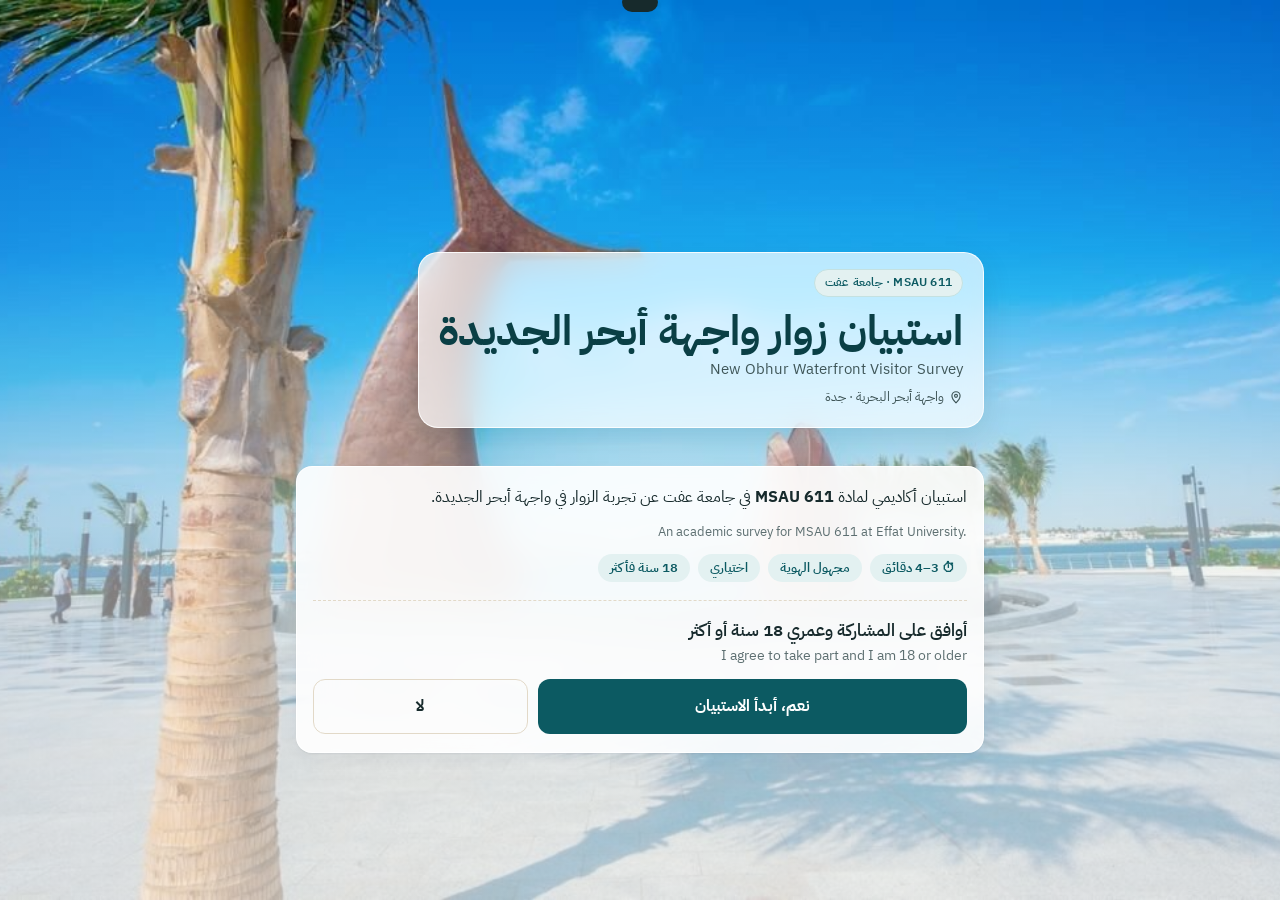
<file: index.html>
<!doctype html>
<html lang="ar" dir="rtl">
<head>
<meta charset="utf-8">
<meta name="viewport" content="width=device-width, initial-scale=1, viewport-fit=cover">
<meta name="theme-color" content="#eaf5f4">
<meta name="color-scheme" content="light">
<title>استبيان زوار واجهة أبحر</title>
<meta name="description" content="استبيان أكاديمي لزوار واجهة أبحر الجديدة — MSAU 611، جامعة عفت">
<link rel="preload" as="image" href="img/obhur.jpg?v=11">
<meta property="og:image" content="img/obhur.jpg">
<link rel="preconnect" href="https://fonts.googleapis.com">
<link rel="preconnect" href="https://fonts.gstatic.com" crossorigin>
<link href="https://fonts.googleapis.com/css2?family=IBM+Plex+Sans+Arabic:wght@400;500;600;700&display=swap" rel="stylesheet">
<link rel="icon" href="data:image/svg+xml,%3Csvg xmlns=%27http://www.w3.org/2000/svg%27 viewBox=%270 0 32 32%27%3E%3Crect width=%2732%27 height=%2732%27 rx=%278%27 fill=%27%230c5a62%27/%3E%3Cpath d=%27M4 20c4-4 8 4 12 0s8 4 12 0v8H4z%27 fill=%27%23f6f0e6%27/%3E%3Ccircle cx=%2722%27 cy=%2711%27 r=%275%27 fill=%27%23e2773a%27/%3E%3C/svg%3E">
<link rel="stylesheet" href="css/style.css?v=11">
</head>
<body>
<header class="hero2">
  <div class="hero2-inner">
    <div class="hero2-text">
      <span class="badge">MSAU 611 · جامعة عفت</span>
      <h1>استبيان زوار واجهة أبحر الجديدة</h1>
      <span class="en">New Obhur Waterfront Visitor Survey</span>
      <span class="hero-loc"><svg width="14" height="14" viewBox="0 0 24 24" fill="none" stroke="currentColor" stroke-width="2"><path d="M12 22s7-6.2 7-12a7 7 0 1 0-14 0c0 5.8 7 12 7 12z"/><circle cx="12" cy="10" r="2.5"/></svg>واجهة أبحر البحرية · جدة</span>
    </div>
  </div>
</header>

<div class="progress" id="progress" hidden>
  <div class="progress-inner">
    <div class="track"><div class="bar" id="bar"></div></div>
    <span class="step-label" id="stepLabel"></span>
  </div>
</div>

<main id="app" class="wrap" aria-live="polite"></main>
<div id="demoBanner" class="demo" style="margin:0 16px 24px" hidden>وضع تجريبي: Firebase غير مربوط بعد، والإجابات تُحفظ على هذا الجهاز فقط.</div>

<div id="toast" class="toast" role="status"></div>

<script type="module" src="js/survey.js?v=11"></script>
</body>
</html>
</file>
<file: css/style.css>
:root {
  color-scheme: light;
  --sea: #0c5a62;
  --sea-2: #13808a;
  --sea-soft: #e3f1f1;
  --sand: #f6f0e6;
  --sand-2: #ece2d1;
  --ink: #172a2c;
  --muted: #5d6f71;
  --line: #e2d9c8;
  --card: #ffffff;
  --sun: #e2773a;
  --danger: #c0392b;
  --ok: #2e8b57;
  --radius: 16px;
  --shadow: 0 1px 2px rgba(23,42,44,.06), 0 6px 20px rgba(23,42,44,.06);
  --r1: #c8553d; --r2: #e39a5b; --r3: #d9c89e; --r4: #7fb7a8; --r5: #2f8a7e;
}
* { box-sizing: border-box; }
html, body { margin: 0; }
body {
  font-family: "IBM Plex Sans Arabic", system-ui, -apple-system, "Segoe UI", Tahoma, sans-serif;
  background: var(--sand);
  color: var(--ink);
  line-height: 1.6;
  -webkit-font-smoothing: antialiased;
}
button, input, select, textarea { font: inherit; color: inherit; }
.en { color: var(--muted); font-size: .82em; direction: ltr; unicode-bidi: plaintext; text-align: right; }
.wrap { max-width: 720px; margin: 0 auto; padding: 0 16px 40px; }

/* ---------- hero ---------- */
.hero {
  position: relative;
  background: linear-gradient(160deg, #0a4a51 0%, #13808a 70%, #2a9aa1 100%);
  color: #fff;
  padding: 36px 16px 64px;
  overflow: hidden;
}
.hero-inner { max-width: 720px; margin: 0 auto; position: relative; z-index: 1; }
.hero h1 { margin: 10px 0 2px; font-size: clamp(22px, 5.4vw, 30px); line-height: 1.3; font-weight: 700; }
.hero .en { color: rgba(255,255,255,.78); font-size: 15px; display: block; }
.badge {
  display: inline-block; font-size: 12px; font-weight: 600; letter-spacing: .2px;
  background: rgba(255,255,255,.14); border: 1px solid rgba(255,255,255,.25);
  padding: 3px 10px; border-radius: 999px;
}
.hero .sun {
  position: absolute; width: 140px; height: 140px; border-radius: 50%;
  background: radial-gradient(circle, #f6b26b 0%, #e2773a 55%, transparent 70%);
  inset-inline-start: -30px; top: -40px; opacity: .55;
}
/* photo hero — Obhur waterfront */
.hero.photo {
  background:
    linear-gradient(180deg, rgba(5,38,42,.10) 0%, rgba(5,38,42,.28) 42%, rgba(6,52,57,.82) 82%, rgba(6,52,57,.92) 100%),
    url("../img/obhur.jpg?v=11") center 38% / cover no-repeat,
    #0c5a62;
  min-height: clamp(320px, 52vh, 460px);
  display: flex; align-items: flex-end;
  padding: 28px 16px 74px;
}
.hero.photo .hero-inner { width: 100%; }
.hero.photo .sun { display: none; }
.hero.photo h1 { font-size: clamp(26px, 6.4vw, 40px); text-shadow: 0 2px 18px rgba(0,0,0,.35); }
.hero.photo .en { color: rgba(255,255,255,.88); text-shadow: 0 1px 8px rgba(0,0,0,.35); }
.hero.photo .badge {
  background: rgba(255,255,255,.18); border-color: rgba(255,255,255,.4);
  backdrop-filter: blur(8px); -webkit-backdrop-filter: blur(8px);
}
.hero.photo.compact { min-height: 0; padding: 40px 16px 64px; background-position: 0 0, center 45%, 0 0;
  background-image:
    linear-gradient(180deg, rgba(5,38,42,.55) 0%, rgba(6,52,57,.88) 100%),
    url("../img/obhur.jpg?v=11");
}
.hero-loc { display: inline-flex; align-items: center; gap: 5px; font-size: 13px; color: rgba(255,255,255,.85); margin-top: 10px; }
.hero svg.waves { position: absolute; bottom: -1px; left: 0; width: 100%; height: 46px; }
.hero svg.waves path { fill: var(--sand); }

/* ---------- progress ---------- */
.progress {
  position: sticky; top: 0; z-index: 5;
  background: color-mix(in srgb, var(--sand) 92%, transparent);
  backdrop-filter: blur(8px);
  padding: 10px 16px; border-bottom: 1px solid var(--line);
}
.progress-inner { max-width: 720px; margin: 0 auto; display: flex; align-items: center; gap: 12px; }
.track { flex: 1; height: 6px; background: var(--sand-2); border-radius: 99px; overflow: hidden; }
.track .bar { height: 100%; width: 0; background: linear-gradient(90deg, var(--sea-2), var(--sea)); border-radius: 99px; transition: width .4s ease; }
.step-label { font-size: 13px; color: var(--muted); white-space: nowrap; }

/* ---------- cards ---------- */
.section-head { margin: 22px 4px 12px; }
.section-head h2 { margin: 0; font-size: 21px; color: var(--sea); }
.card {
  background: var(--card); border-radius: var(--radius); box-shadow: var(--shadow);
  padding: 18px 16px; margin-bottom: 14px; border: 1.5px solid transparent;
  transition: border-color .2s;
}
.card.missing { border-color: var(--danger); }
.q-title { display: flex; gap: 10px; align-items: flex-start; margin-bottom: 12px; }
.q-num {
  flex: none; width: 28px; height: 28px; border-radius: 9px; background: var(--sea-soft); color: var(--sea);
  font-weight: 700; font-size: 14px; display: grid; place-items: center; margin-top: 2px;
}
.q-text { font-weight: 600; font-size: 17px; }
.q-text .en { display: block; font-weight: 400; }
.q-hint { font-size: 12.5px; color: var(--sun); font-weight: 600; margin-inline-start: 6px; }
.err-msg { display: none; color: var(--danger); font-size: 13px; margin-top: 8px; font-weight: 600; }
.card.missing .err-msg { display: block; }

/* options */
.opts { display: grid; grid-template-columns: repeat(auto-fill, minmax(150px, 1fr)); gap: 8px; }
.opt {
  text-align: start; background: var(--sand); border: 1.5px solid var(--line); border-radius: 12px;
  padding: 10px 12px; cursor: pointer; display: flex; gap: 10px; align-items: center;
  min-height: 52px; transition: background .15s, border-color .15s, transform .1s;
}
.opt:active { transform: scale(.98); }
.opt .mark {
  flex: none; width: 20px; height: 20px; border: 2px solid var(--muted); border-radius: 50%;
  display: grid; place-items: center; transition: all .15s;
}
.opt.multi .mark { border-radius: 6px; }
.opt .txt { display: flex; flex-direction: column; line-height: 1.3; }
.opt .txt .en { font-size: 11.5px; margin-top: 2px; }
.opt.on { background: var(--sea-soft); border-color: var(--sea); }
.opt.on .mark { background: var(--sea); border-color: var(--sea); }
.opt.on .mark::after { content: ""; width: 8px; height: 8px; background: #fff; border-radius: 50%; }
.opt.multi.on .mark::after { width: 9px; height: 5px; background: none; border: 2px solid #fff; border-top: 0; border-right: 0; border-radius: 0; transform: rotate(-45deg) translate(1px,-1px); }
.opt:focus-visible, .rbtn:focus-visible, .tbtn:focus-visible, .btn:focus-visible { outline: 3px solid var(--sun); outline-offset: 2px; }
.opt.shake { animation: shake .35s; }
@keyframes shake { 25% { transform: translateX(-4px); } 75% { transform: translateX(4px); } }

/* rating */
.legend { display: flex; justify-content: space-between; font-size: 12px; color: var(--muted); margin: 0 0 10px; gap: 8px; }
.r-item { padding: 12px 0; border-top: 1px solid var(--line); }
.r-item:first-of-type { border-top: 0; }
.r-item.missing .r-label { color: var(--danger); }
.r-label { font-weight: 500; margin-bottom: 8px; font-size: 15px; }
.r-label .en { display: block; font-size: 12px; }
.r-scale { display: grid; grid-template-columns: repeat(5, 1fr) 1.3fr; gap: 6px; }
.rbtn {
  height: 44px; border-radius: 10px; border: 1.5px solid var(--line); background: var(--sand);
  cursor: pointer; font-weight: 600; font-size: 16px; transition: all .15s;
}
.rbtn.dk { font-size: 12.5px; font-weight: 500; }
.rbtn.on { color: #fff; border-color: transparent; }
.rbtn.on[data-v="1"] { background: var(--r1); } .rbtn.on[data-v="2"] { background: var(--r2); }
.rbtn.on[data-v="3"] { background: #b8a26a; } .rbtn.on[data-v="4"] { background: var(--r4); }
.rbtn.on[data-v="5"] { background: var(--r5); } .rbtn.on[data-v="dk"] { background: var(--muted); }

/* thermal */
.thermal { display: grid; grid-template-columns: repeat(7, 1fr); gap: 5px; direction: ltr; }
.tbtn {
  border: 2px solid transparent; border-radius: 12px; padding: 10px 2px 8px; cursor: pointer;
  display: flex; flex-direction: column; align-items: center; gap: 4px; background: var(--sand);
  transition: all .15s;
}
.tbtn .num { font-weight: 700; font-size: 18px; direction: ltr; }
.tbtn .lab { font-size: 10.5px; line-height: 1.25; text-align: center; color: var(--muted); direction: rtl; }
.tbtn .dot { width: 100%; height: 6px; border-radius: 3px; }
.tbtn.on { border-color: var(--ink); background: var(--card); box-shadow: var(--shadow); }
.tbtn.on .lab { color: var(--ink); font-weight: 600; }

textarea {
  width: 100%; min-height: 110px; border-radius: 12px; border: 1.5px solid var(--line);
  background: var(--sand); padding: 12px; resize: vertical;
}
textarea:focus { outline: none; border-color: var(--sea); }
.counter { font-size: 12px; color: var(--muted); text-align: end; margin-top: 4px; }

/* nav + buttons */
.nav { display: flex; gap: 10px; margin-top: 18px; }
.btn {
  border: 0; border-radius: 12px; padding: 14px 20px; font-weight: 700; font-size: 16px; cursor: pointer;
  display: inline-flex; align-items: center; justify-content: center; gap: 8px; min-height: 52px;
  text-decoration: none;
}
.btn-primary { background: var(--sea); color: #fff; flex: 1; }
.btn-ghost { background: transparent; border: 1.5px solid var(--line); color: var(--ink); }
.btn-sun { background: var(--sun); color: #fff; }
.btn[disabled] { opacity: .6; cursor: wait; }
.spinner { width: 18px; height: 18px; border: 2.5px solid rgba(255,255,255,.4); border-top-color: #fff; border-radius: 50%; animation: spin .8s linear infinite; }
@keyframes spin { to { transform: rotate(360deg); } }

.intro p { margin: 0 0 10px; }
.facts { display: flex; flex-wrap: wrap; gap: 8px; margin: 12px 0 4px; }
.fact { background: var(--sea-soft); color: var(--sea); border-radius: 999px; padding: 4px 12px; font-size: 13px; font-weight: 600; }
.consent { margin-top: 18px; padding-top: 16px; border-top: 1px dashed var(--line); }
.consent-btns { display: grid; grid-template-columns: 2fr 1fr; gap: 10px; margin-top: 12px; }

.done { text-align: center; padding: 36px 18px; }
.done .ico {
  width: 74px; height: 74px; border-radius: 50%; margin: 0 auto 14px; display: grid; place-items: center;
  background: var(--sea-soft); color: var(--sea);
}
.done h2 { margin: 0 0 4px; font-size: 24px; }
.done .actions { display: flex; flex-direction: column; gap: 10px; margin-top: 22px; }

.demo {
  max-width: 688px; margin: 12px auto 0;
  background: #fff4e5; color: #7a4a12; border: 1px solid #f0c98d; border-radius: 12px;
  padding: 10px 14px; font-size: 13px; z-index: 20; box-shadow: var(--shadow);
}

.toast {
  position: fixed; top: 16px; left: 50%; transform: translateX(-50%) translateY(-120%);
  background: var(--ink); color: var(--sand); padding: 10px 18px; border-radius: 12px; z-index: 50;
  font-size: 14px; font-weight: 600; transition: transform .3s; max-width: calc(100% - 32px);
}
.toast.show { transform: translateX(-50%) translateY(0); }
.toast.err { background: var(--danger); color: #fff; }

@media (max-width: 420px) {
  .opts { grid-template-columns: 1fr 1fr; }
  .tbtn .lab { font-size: 9.5px; }
  .tbtn .num { font-size: 16px; }
}
@media (prefers-reduced-motion: reduce) { * { transition: none !important; animation: none !important; } }

/* ---------- whole-page photo background (fixed), light veil ---------- */
html { background: var(--sand); }
body { background: transparent; position: relative; min-height: 100vh; }
body::before {
  content: ""; position: fixed; inset: 0; z-index: -2;
  background: #cfe6ef url("../img/obhur.jpg?v=11") center 45% / cover no-repeat;
}
body::after {
  content: ""; position: fixed; inset: 0; z-index: -1; pointer-events: none;
  background: linear-gradient(180deg,
    rgba(246,240,230,0) 0%, rgba(246,240,230,.10) 28%,
    rgba(246,240,230,.48) 55%, rgba(246,240,230,.66) 100%);
}
.hero2 {
  position: relative; min-height: clamp(300px, 50vh, 500px);
  display: flex; align-items: flex-end; padding: 24px 16px 22px;
}
.hero2-inner { width: 100%; max-width: 688px; margin: 0 auto; }
.hero2-text {
  display: inline-block; max-width: 100%;
  background: rgba(255,255,255,.72); border: 1px solid rgba(255,255,255,.85);
  backdrop-filter: blur(14px) saturate(1.2); -webkit-backdrop-filter: blur(14px) saturate(1.2);
  border-radius: 20px; padding: 16px 20px 14px;
  box-shadow: 0 10px 30px rgba(10,63,69,.12);
}
.hero2-text .badge { background: var(--sea-soft); color: var(--sea); border: 1px solid #c4e1e1; }
.hero2-text h1 { margin: 8px 0 2px; font-size: clamp(25px, 6vw, 42px); line-height: 1.22; font-weight: 700; color: #0a3f45; }
.hero2-text .en { display: block; font-size: 14.5px; text-align: right; color: #3f5658; }
.hero2 .hero-loc { color: #3f5658; margin-top: 6px; }

/* glassy cards over the photo */
.card, .panel, .kpi, .filters {
  background: rgba(255,255,255,.9) !important;
  backdrop-filter: blur(16px) saturate(1.15); -webkit-backdrop-filter: blur(16px) saturate(1.15);
  border: 1px solid rgba(255,255,255,.9);
}
.card.missing { border-color: var(--danger); }
.section-head {
  display: inline-block; background: rgba(255,255,255,.78); border-radius: 14px; padding: 6px 14px;
  backdrop-filter: blur(10px); -webkit-backdrop-filter: blur(10px); margin-inline: 0;
}
.sec-title {
  width: fit-content; background: rgba(255,255,255,.8); border-radius: 12px; padding: 4px 14px;
  backdrop-filter: blur(10px); -webkit-backdrop-filter: blur(10px);
}
.progress { background: rgba(246,240,230,.82); }

/* results page: shorter header */
.hero2.compact { min-height: clamp(220px, 34vh, 330px); }
.hero2.compact .hero2-inner { max-width: 1148px; }
.hero2.compact h1 { font-size: clamp(24px, 4.6vw, 36px); }
.state { background: rgba(255,255,255,.85); border-radius: var(--radius); }
</file>
